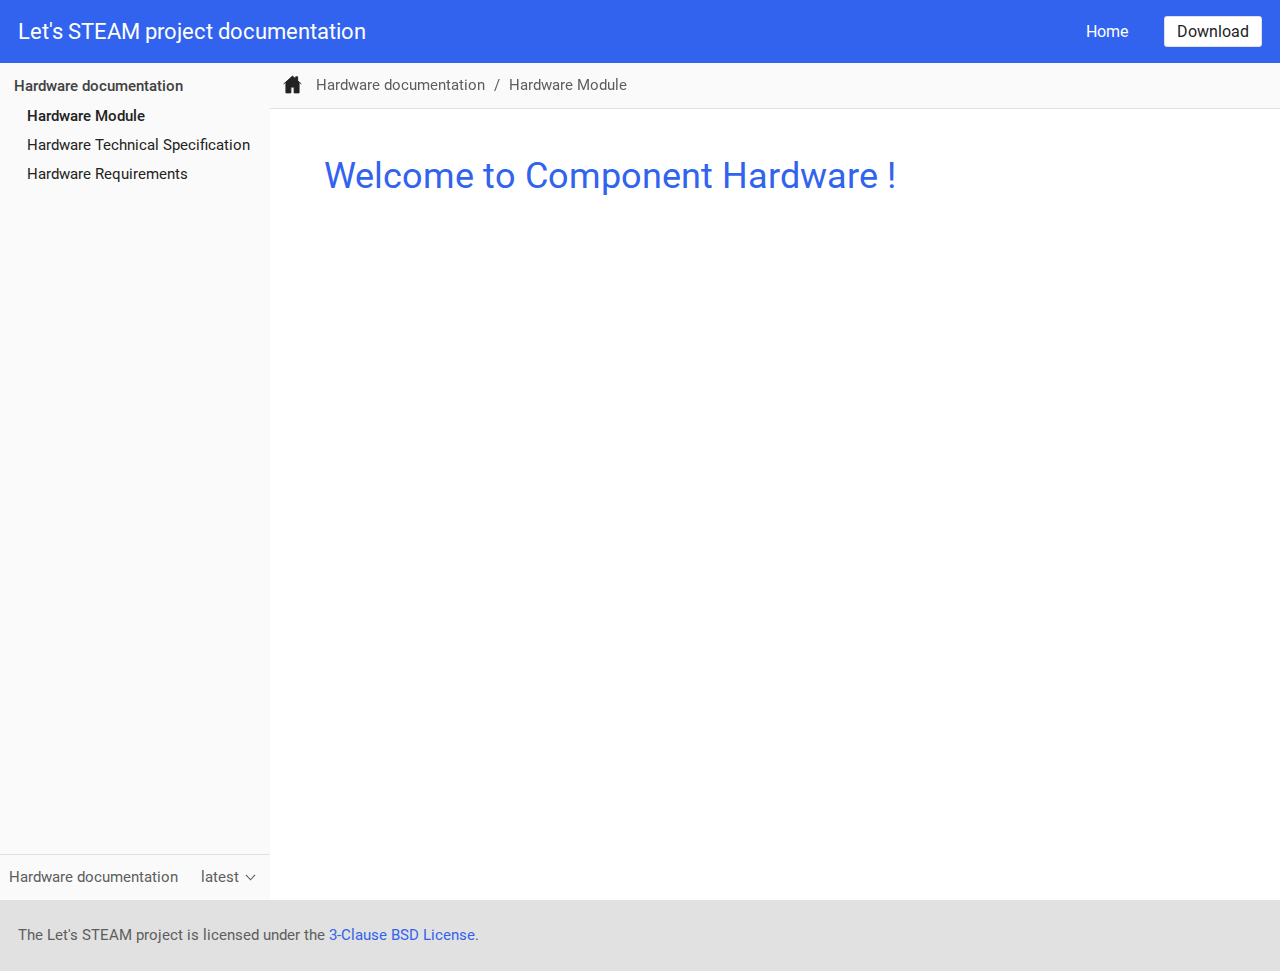
<file: docs/index.html>
<!DOCTYPE html>
<meta charset="utf-8">
<link rel="canonical" href="https://letssteam.github.io/documentation-site/hardware/latest/index.html">
<script>location="hardware/latest/index.html"</script>
<meta http-equiv="refresh" content="0; url=hardware/latest/index.html">
<meta name="robots" content="noindex">
<title>Redirect Notice</title>
<h1>Redirect Notice</h1>
<p>The page you requested has been relocated to <a href="hardware/latest/index.html">https://letssteam.github.io/documentation-site/hardware/latest/index.html</a>.</p>
</file>
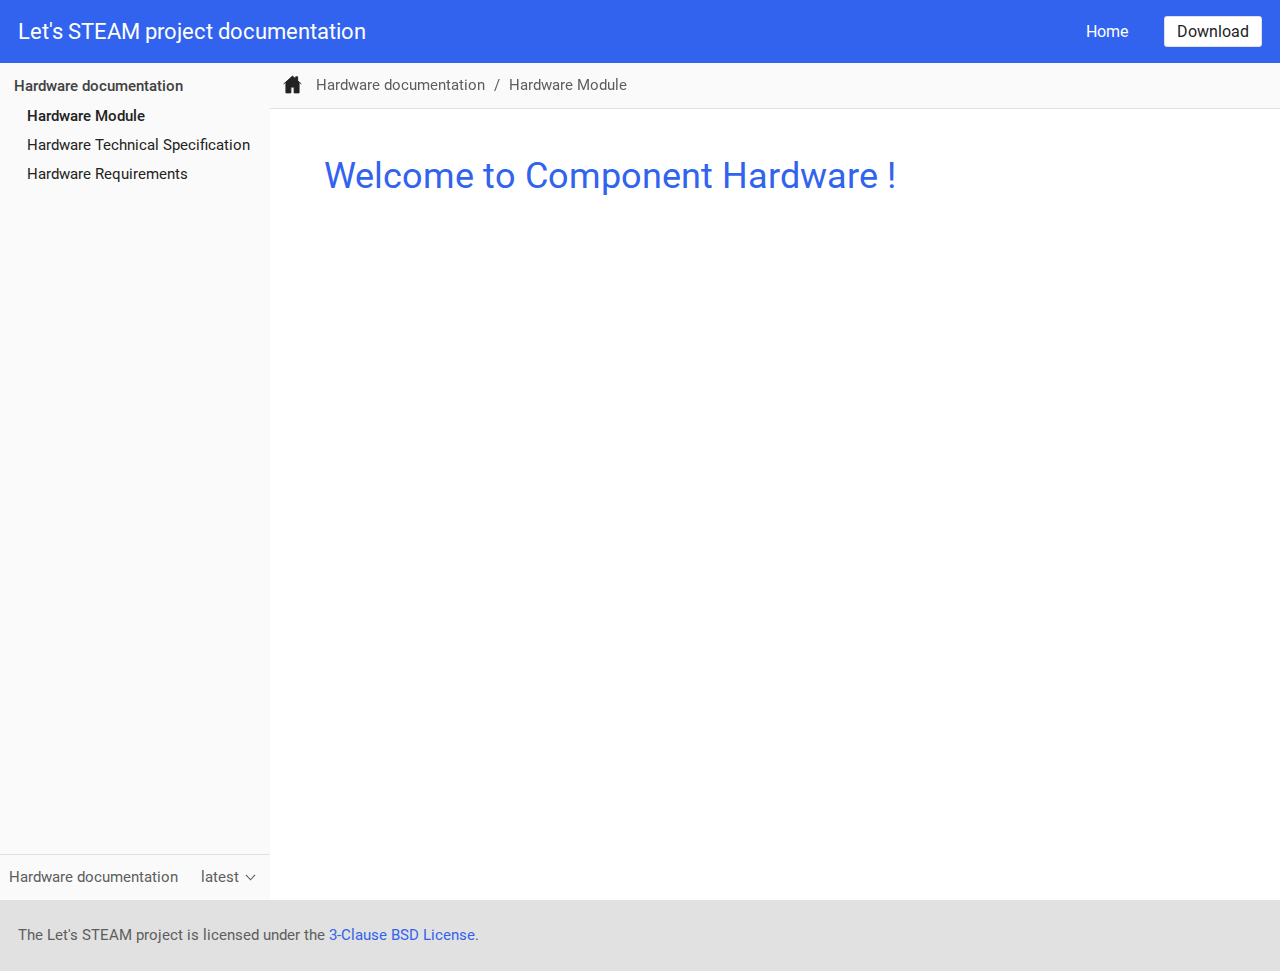
<file: docs/hardware/latest/index.html>
<!DOCTYPE html>
<html lang="en">
  <head>
    <meta charset="utf-8">
    <meta name="viewport" content="width=device-width,initial-scale=1">
    <title>Welcome to Component Hardware ! :: Let&#x27;s STEAM project documentation</title>
    <link rel="canonical" href="https://letssteam.github.io/documentation-site/hardware/latest/index.html">
    <meta name="generator" content="Antora 2.0.0">
    <link rel="stylesheet" href="../../_/css/site.css">
  </head>
  <body class="article">
<header class="header">
  <nav class="navbar">
    <div class="navbar-brand">
      <a class="navbar-item" href="https://letssteam.github.io/documentation-site">Let&#x27;s STEAM project documentation</a>
      <button class="navbar-burger" data-target="topbar-nav">
        <span></span>
        <span></span>
        <span></span>
      </button>
    </div>
    <div id="topbar-nav" class="navbar-menu">
      <div class="navbar-end">
        <a class="navbar-item" href="#">Home</a>
        <div class="navbar-item">
          <span class="control">
            <a class="button is-primary" href="#">Download</a>
          </span>
        </div>
      </div>
    </div>
  </nav>
</header>
<div class="body">
<div class="nav-container" data-component="hardware" data-version="latest">
  <aside class="nav">
    <div class="panels">
<div class="nav-panel-menu is-active" data-panel="menu">
  <nav class="nav-menu">
    <h3 class="title"><a href="index.html">Hardware documentation</a></h3>
<ul class="nav-list">
  <li class="nav-item" data-depth="0">
<ul class="nav-list">
  <li class="nav-item is-current-page" data-depth="1">
    <a class="nav-link" href="index.html">Hardware Module</a>
  </li>
</ul>
  </li>
  <li class="nav-item" data-depth="0">
<ul class="nav-list">
  <li class="nav-item" data-depth="1">
    <a class="nav-link" href="hardware-technical-specification/index.html">Hardware Technical Specification</a>
  </li>
</ul>
  </li>
  <li class="nav-item" data-depth="0">
<ul class="nav-list">
  <li class="nav-item" data-depth="1">
    <a class="nav-link" href="hardware-requirement/index.html">Hardware Requirements</a>
  </li>
</ul>
  </li>
</ul>
  </nav>
</div>
<div class="nav-panel-explore" data-panel="explore">
  <div class="context">
    <span class="title">Hardware documentation</span>
    <span class="version">latest</span>
  </div>
  <ul class="components">
    <li class="component is-current">
      <span class="title">Hardware documentation</span>
      <ul class="versions">
        <li class="version is-current is-latest">
          <a href="index.html">latest</a>
        </li>
      </ul>
    </li>
  </ul>
</div>
    </div>
  </aside>
</div>
<main role="main">
<div class="toolbar" role="navigation">
<button class="nav-toggle"></button>
  <a href="index.html" class="home-link is-current"></a>
<nav class="breadcrumbs" aria-label="breadcrumbs">
  <ul>
    <li><a href="index.html">Hardware documentation</a></li>
    <li><a href="index.html">Hardware Module</a></li>
  </ul>
</nav>
</div>
<article class="doc">
<h1 class="page">Welcome to Component Hardware !</h1>

</article>
</main>
</div>
<footer class="footer">
  <p>The Let's STEAM project is licensed under the <a href="https://opensource.org/licenses/BSD-3-Clause">3-Clause BSD License</a>.</p>
</footer>
<script src="../../_/js/site.js"></script>
<script async src="../../_/js/vendor/highlight.js"></script>
  </body>
</html>
</file>
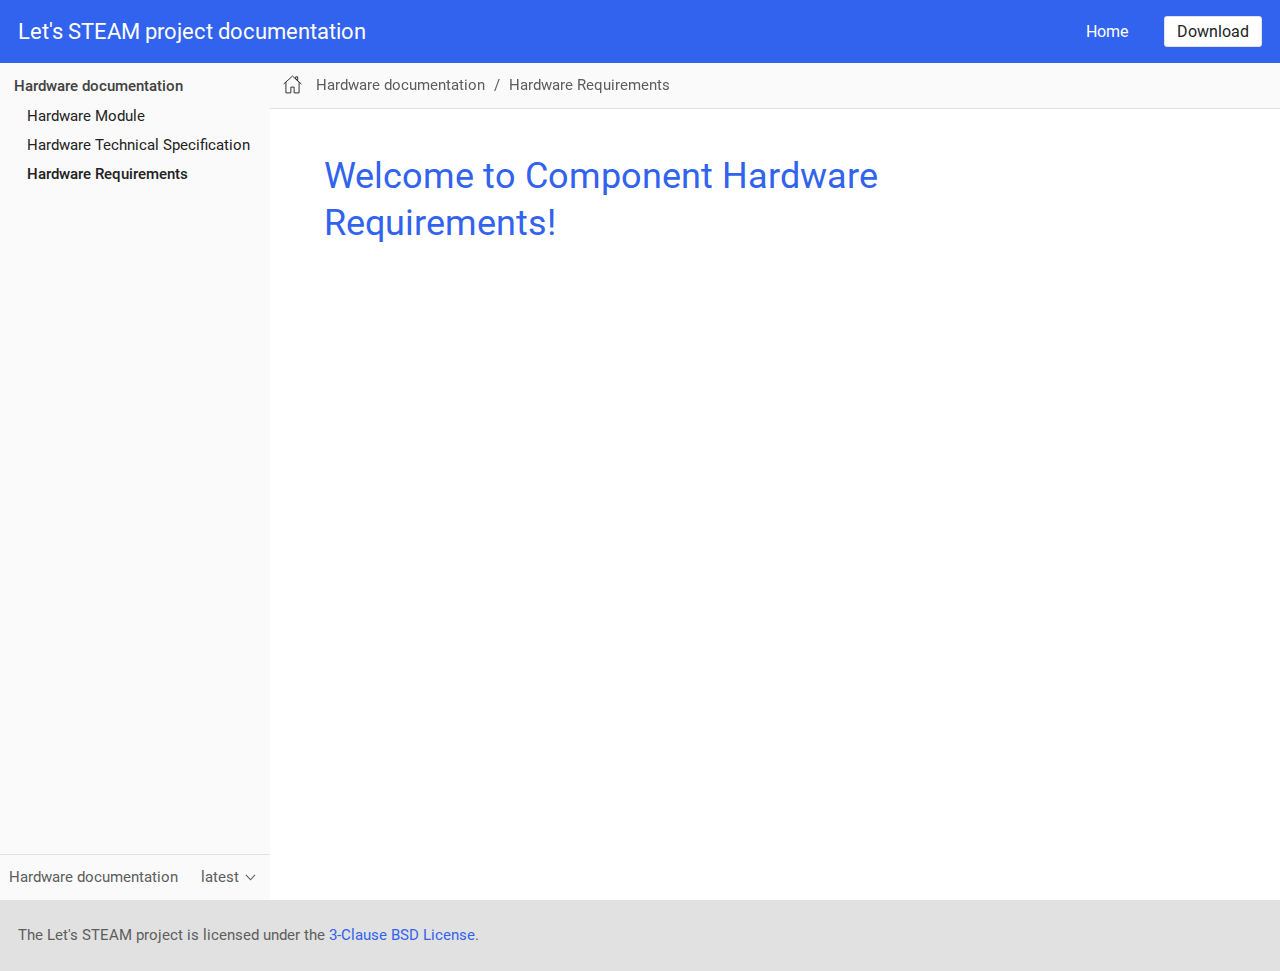
<file: docs/hardware/latest/hardware-requirement/index.html>
<!DOCTYPE html>
<html lang="en">
  <head>
    <meta charset="utf-8">
    <meta name="viewport" content="width=device-width,initial-scale=1">
    <title>Welcome to Component Hardware Requirements! :: Let&#x27;s STEAM project documentation</title>
    <link rel="canonical" href="https://letssteam.github.io/documentation-site/hardware/latest/hardware-requirement/index.html">
    <meta name="generator" content="Antora 2.0.0">
    <link rel="stylesheet" href="../../../_/css/site.css">
  </head>
  <body class="article">
<header class="header">
  <nav class="navbar">
    <div class="navbar-brand">
      <a class="navbar-item" href="https://letssteam.github.io/documentation-site">Let&#x27;s STEAM project documentation</a>
      <button class="navbar-burger" data-target="topbar-nav">
        <span></span>
        <span></span>
        <span></span>
      </button>
    </div>
    <div id="topbar-nav" class="navbar-menu">
      <div class="navbar-end">
        <a class="navbar-item" href="#">Home</a>
        <div class="navbar-item">
          <span class="control">
            <a class="button is-primary" href="#">Download</a>
          </span>
        </div>
      </div>
    </div>
  </nav>
</header>
<div class="body">
<div class="nav-container" data-component="hardware" data-version="latest">
  <aside class="nav">
    <div class="panels">
<div class="nav-panel-menu is-active" data-panel="menu">
  <nav class="nav-menu">
    <h3 class="title"><a href="../index.html">Hardware documentation</a></h3>
<ul class="nav-list">
  <li class="nav-item" data-depth="0">
<ul class="nav-list">
  <li class="nav-item" data-depth="1">
    <a class="nav-link" href="../index.html">Hardware Module</a>
  </li>
</ul>
  </li>
  <li class="nav-item" data-depth="0">
<ul class="nav-list">
  <li class="nav-item" data-depth="1">
    <a class="nav-link" href="../hardware-technical-specification/index.html">Hardware Technical Specification</a>
  </li>
</ul>
  </li>
  <li class="nav-item" data-depth="0">
<ul class="nav-list">
  <li class="nav-item is-current-page" data-depth="1">
    <a class="nav-link" href="index.html">Hardware Requirements</a>
  </li>
</ul>
  </li>
</ul>
  </nav>
</div>
<div class="nav-panel-explore" data-panel="explore">
  <div class="context">
    <span class="title">Hardware documentation</span>
    <span class="version">latest</span>
  </div>
  <ul class="components">
    <li class="component is-current">
      <span class="title">Hardware documentation</span>
      <ul class="versions">
        <li class="version is-current is-latest">
          <a href="../index.html">latest</a>
        </li>
      </ul>
    </li>
  </ul>
</div>
    </div>
  </aside>
</div>
<main role="main">
<div class="toolbar" role="navigation">
<button class="nav-toggle"></button>
  <a href="../index.html" class="home-link"></a>
<nav class="breadcrumbs" aria-label="breadcrumbs">
  <ul>
    <li><a href="../index.html">Hardware documentation</a></li>
    <li><a href="index.html">Hardware Requirements</a></li>
  </ul>
</nav>
</div>
<article class="doc">
<h1 class="page">Welcome to Component Hardware Requirements!</h1>

</article>
</main>
</div>
<footer class="footer">
  <p>The Let's STEAM project is licensed under the <a href="https://opensource.org/licenses/BSD-3-Clause">3-Clause BSD License</a>.</p>
</footer>
<script src="../../../_/js/site.js"></script>
<script async src="../../../_/js/vendor/highlight.js"></script>
  </body>
</html>
</file>
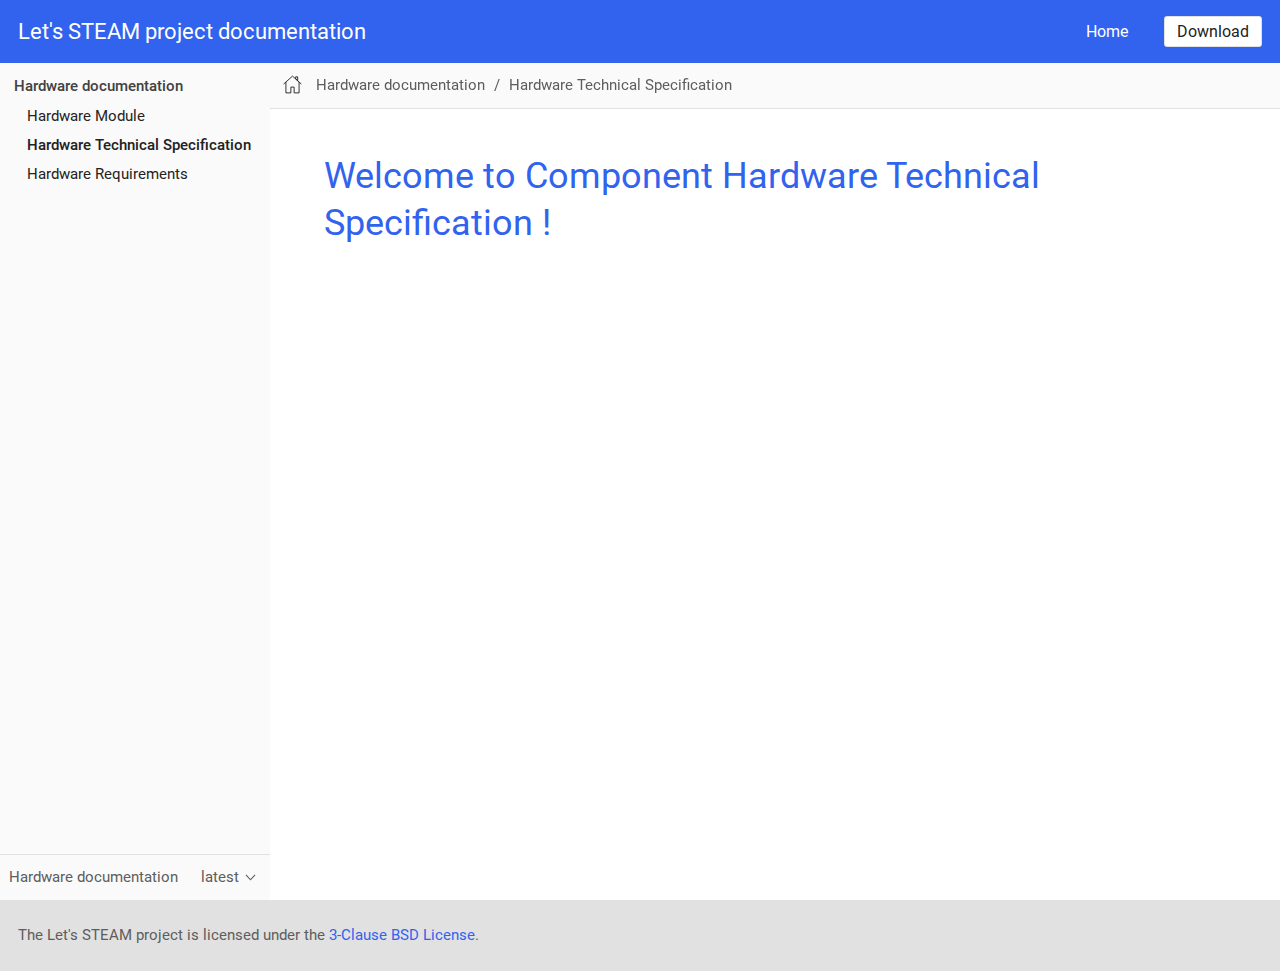
<file: docs/hardware/latest/hardware-technical-specification/index.html>
<!DOCTYPE html>
<html lang="en">
  <head>
    <meta charset="utf-8">
    <meta name="viewport" content="width=device-width,initial-scale=1">
    <title>Welcome to Component Hardware Technical Specification ! :: Let&#x27;s STEAM project documentation</title>
    <link rel="canonical" href="https://letssteam.github.io/documentation-site/hardware/latest/hardware-technical-specification/index.html">
    <meta name="generator" content="Antora 2.0.0">
    <link rel="stylesheet" href="../../../_/css/site.css">
  </head>
  <body class="article">
<header class="header">
  <nav class="navbar">
    <div class="navbar-brand">
      <a class="navbar-item" href="https://letssteam.github.io/documentation-site">Let&#x27;s STEAM project documentation</a>
      <button class="navbar-burger" data-target="topbar-nav">
        <span></span>
        <span></span>
        <span></span>
      </button>
    </div>
    <div id="topbar-nav" class="navbar-menu">
      <div class="navbar-end">
        <a class="navbar-item" href="#">Home</a>
        <div class="navbar-item">
          <span class="control">
            <a class="button is-primary" href="#">Download</a>
          </span>
        </div>
      </div>
    </div>
  </nav>
</header>
<div class="body">
<div class="nav-container" data-component="hardware" data-version="latest">
  <aside class="nav">
    <div class="panels">
<div class="nav-panel-menu is-active" data-panel="menu">
  <nav class="nav-menu">
    <h3 class="title"><a href="../index.html">Hardware documentation</a></h3>
<ul class="nav-list">
  <li class="nav-item" data-depth="0">
<ul class="nav-list">
  <li class="nav-item" data-depth="1">
    <a class="nav-link" href="../index.html">Hardware Module</a>
  </li>
</ul>
  </li>
  <li class="nav-item" data-depth="0">
<ul class="nav-list">
  <li class="nav-item is-current-page" data-depth="1">
    <a class="nav-link" href="index.html">Hardware Technical Specification</a>
  </li>
</ul>
  </li>
  <li class="nav-item" data-depth="0">
<ul class="nav-list">
  <li class="nav-item" data-depth="1">
    <a class="nav-link" href="../hardware-requirement/index.html">Hardware Requirements</a>
  </li>
</ul>
  </li>
</ul>
  </nav>
</div>
<div class="nav-panel-explore" data-panel="explore">
  <div class="context">
    <span class="title">Hardware documentation</span>
    <span class="version">latest</span>
  </div>
  <ul class="components">
    <li class="component is-current">
      <span class="title">Hardware documentation</span>
      <ul class="versions">
        <li class="version is-current is-latest">
          <a href="../index.html">latest</a>
        </li>
      </ul>
    </li>
  </ul>
</div>
    </div>
  </aside>
</div>
<main role="main">
<div class="toolbar" role="navigation">
<button class="nav-toggle"></button>
  <a href="../index.html" class="home-link"></a>
<nav class="breadcrumbs" aria-label="breadcrumbs">
  <ul>
    <li><a href="../index.html">Hardware documentation</a></li>
    <li><a href="index.html">Hardware Technical Specification</a></li>
  </ul>
</nav>
</div>
<article class="doc">
<h1 class="page">Welcome to Component Hardware Technical Specification !</h1>

</article>
</main>
</div>
<footer class="footer">
  <p>The Let's STEAM project is licensed under the <a href="https://opensource.org/licenses/BSD-3-Clause">3-Clause BSD License</a>.</p>
</footer>
<script src="../../../_/js/site.js"></script>
<script async src="../../../_/js/vendor/highlight.js"></script>
  </body>
</html>
</file>
<file: docs/_/css/site.css>
@font-face{font-family:Roboto;font-style:normal;font-weight:400;src:local("Roboto Regular"),local("Roboto-Regular"),url(../font/roboto-latin-400.woff2) format("woff2"),url(../font/roboto-latin-400.woff) format("woff")}@font-face{font-family:Roboto;font-style:italic;font-weight:400;src:local("Roboto Italic"),local("Roboto-Italic"),url(../font/roboto-latin-400italic.woff2) format("woff2"),url(../font/roboto-latin-400italic.woff) format("woff")}@font-face{font-family:Roboto;font-style:normal;font-weight:500;src:local("Roboto Medium"),local("Roboto-Medium"),url(../font/roboto-latin-500.woff2) format("woff2"),url(../font/roboto-latin-500.woff) format("woff")}@font-face{font-family:Roboto;font-style:italic;font-weight:500;src:local("Roboto Medium Italic"),local("Roboto-MediumItalic"),url(../font/roboto-latin-500italic.woff2) format("woff2"),url(../font/roboto-latin-500italic.woff) format("woff")}@font-face{font-family:Roboto Mono;font-style:normal;font-weight:400;src:local("Roboto Mono"),local("RobotoMono-Regular"),url(../font/roboto-mono-latin-400.woff2) format("woff2"),url(../font/roboto-mono-latin-400.woff) format("woff")}@font-face{font-family:Roboto Mono;font-style:normal;font-weight:500;src:local("Roboto Mono Medium"),local("RobotoMono-Medium"),url(../font/roboto-mono-latin-500.woff2) format("woff2"),url(../font/roboto-mono-latin-500.woff) format("woff")}body,html{height:100%}*,:after,:before{-webkit-box-sizing:inherit;box-sizing:inherit}html{-webkit-box-sizing:border-box;box-sizing:border-box;font-size:1.0625em;-webkit-text-size-adjust:100%}@media screen and (min-width:1024px){html{font-size:1.125em}}body{background:#fff;color:#222;font-family:Roboto,sans-serif;line-height:1.15;margin:0}a{text-decoration:none}a:hover{text-decoration:underline}code,kbd,pre{font-family:Roboto Mono,monospace}b,dt,strong,th{font-weight:500}em em{font-style:normal}strong strong{font-weight:400}button{cursor:pointer;font-family:inherit;font-size:1em;line-height:1.15;margin:0}button::-moz-focus-inner{border:none;padding:0}@media screen and (min-width:1024px){.body{display:-webkit-box;display:-ms-flexbox;display:flex}}.nav-container{position:fixed;top:3.5rem;left:0;width:100%;font-size:.94444rem;z-index:1;visibility:hidden}@media screen and (min-width:769px){.nav-container{width:15rem}}@media screen and (min-width:1024px){.nav-container{font-size:.86111rem;-webkit-box-flex:0;-ms-flex:none;flex:none;position:static;top:0;visibility:visible}}.nav-container.is-active{visibility:visible}.nav{background:#fafafa;position:relative;top:2.5rem;height:calc(100vh - 6rem)}@media screen and (min-width:769px){.nav{-webkit-box-shadow:.5px 0 3px #c1c1c1;box-shadow:.5px 0 3px #c1c1c1}}@media screen and (min-width:1024px){.nav{top:3.5rem;-webkit-box-shadow:none;box-shadow:none;position:-webkit-sticky;position:sticky;height:calc(100vh - 3.5rem)}}.nav .panels{display:-webkit-box;display:-ms-flexbox;display:flex;-webkit-box-orient:vertical;-webkit-box-direction:normal;-ms-flex-direction:column;flex-direction:column;height:inherit}html.is-clipped--nav{overflow-y:hidden}.nav-panel-menu{overflow-y:auto;display:-webkit-box;display:-ms-flexbox;display:flex;-webkit-box-orient:vertical;-webkit-box-direction:normal;-ms-flex-direction:column;flex-direction:column;height:calc(100vh - 8.5rem)}@media screen and (min-width:1024px){.nav-panel-menu{height:calc(100vh - 6rem)}}.nav-panel-menu:not(.is-active) .nav-menu{opacity:.75}.nav-panel-menu:not(.is-active):after{content:"";background:rgba(0,0,0,.5);display:block;position:absolute;top:0;right:0;bottom:0;left:0}.nav-panel-menu::-webkit-scrollbar{width:.25rem}.nav-panel-menu::-webkit-scrollbar-thumb{background-color:#c1c1c1}.nav-menu{-webkit-box-flex:1;-ms-flex-positive:1;flex-grow:1;min-height:0;width:100%;padding:.5rem .75rem;line-height:1.35;position:relative}.nav-menu h3.title{color:#424242;font-size:inherit;font-weight:500;margin:0;padding:.25em 0 .125em}.nav-menu a{color:inherit}.nav-list{margin:0 0 0 .75rem;padding:0}.nav-menu>.nav-list{margin-bottom:.5rem}.nav-item{list-style:none;margin-top:.5em}.nav-item-toggle~.nav-list{padding-bottom:.125rem}.nav-item[data-depth="0"]>.nav-list:first-child{display:block;margin:0}.nav-item:not(.is-active)>.nav-list{display:none}.nav-item-toggle{background:transparent url(../img/caret.svg) no-repeat 50%/50%;border:none;outline:none;line-height:inherit;position:absolute;height:1.35em;width:1.35em;margin-top:-.05em;margin-left:-1.35em}.nav-item.is-active>.nav-item-toggle{-webkit-transform:rotate(90deg);transform:rotate(90deg)}.is-current-page>.nav-link,.is-current-page>.nav-text{font-weight:500}.nav-panel-explore{background:#fafafa;-webkit-box-orient:vertical;-webkit-box-direction:normal;-ms-flex-direction:column;flex-direction:column;position:absolute;right:0;bottom:0;left:0;max-height:calc(50% + 2.5rem)}.nav-panel-explore,.nav-panel-explore .context{display:-webkit-box;display:-ms-flexbox;display:flex}.nav-panel-explore .context{font-size:.83333rem;-ms-flex-negative:0;flex-shrink:0;color:#5d5d5d;-webkit-box-shadow:0 -1px 0 #e1e1e1;box-shadow:0 -1px 0 #e1e1e1;padding:0 .25rem 0 .5rem;-webkit-box-align:center;-ms-flex-align:center;align-items:center;-webkit-box-pack:justify;-ms-flex-pack:justify;justify-content:space-between;cursor:pointer;line-height:1;height:2.5rem}.nav-panel-explore .context .version{background-image:url(../img/chevron.svg);background-repeat:no-repeat;background-position:right .5rem top 50%;background-size:auto .75em;padding:0 1.5rem 0 0}.nav-panel-explore .components{line-height:1.6;-webkit-box-flex:1;-ms-flex-positive:1;flex-grow:1;-webkit-box-shadow:inset 0 1px 5px #e1e1e1;box-shadow:inset 0 1px 5px #e1e1e1;background:#f0f0f0;padding:.5rem .75rem 0;margin:0;overflow-y:auto;max-height:100%;display:block}.nav-panel-explore:not(.is-active) .components{display:none}.nav-panel-explore .component{display:block}.nav-panel-explore .component+.component{margin-top:.5rem}.nav-panel-explore .component:last-child{margin-bottom:.75rem}.nav-panel-explore .component .title{font-weight:500}.nav-panel-explore .versions{display:-webkit-box;display:-ms-flexbox;display:flex;-ms-flex-wrap:wrap;flex-wrap:wrap;list-style:none;padding-left:0;margin-top:-.25rem;line-height:1}.nav-panel-explore .component .version{display:block;margin:.375rem .375rem 0 0}.nav-panel-explore .component .version a{border:1px solid #c1c1c1;border-radius:.25rem;color:inherit;opacity:.75;white-space:nowrap;padding:.125em .25em;display:inherit}.nav-panel-explore .component .is-current a{border-color:currentColor;opacity:.9;font-weight:500}@media screen and (min-width:1024px){main{-webkit-box-flex:1;-ms-flex:auto;flex:auto;min-width:0}}.toolbar{color:#5d5d5d;-webkit-box-align:center;-ms-flex-align:center;align-items:center;background-color:#fafafa;-webkit-box-shadow:0 1px 0 #e1e1e1;box-shadow:0 1px 0 #e1e1e1;display:-webkit-box;display:-ms-flexbox;display:flex;font-size:.83333rem;height:2.5rem;-webkit-box-pack:start;-ms-flex-pack:start;justify-content:flex-start;position:-webkit-sticky;position:sticky;top:3.5rem;z-index:2}.toolbar a{color:inherit}.nav-toggle{background:url(../img/menu.svg) no-repeat 50% 47.5%;background-size:49%;border:none;outline:none;line-height:inherit;height:2.5rem;padding:0;width:2.5rem;margin-right:-.25rem}@media screen and (min-width:1024px){.nav-toggle{display:none}}.nav-toggle.is-active{background-image:url(../img/back.svg);background-size:41.5%}.home-link{background:url(../img/home-o.svg) no-repeat 50% 45%;background-size:50%;display:block;height:2.5rem;padding:0;width:2.5rem}.home-link.is-current,.home-link:hover{background-image:url(../img/home.svg)}.edit-this-page{display:none;padding-right:.5rem}@media screen and (min-width:1024px){.edit-this-page{display:block}}.toolbar .edit-this-page a{color:#8e8e8e}.breadcrumbs{display:none;-webkit-box-flex:1;-ms-flex:1 1;flex:1 1;padding:0 .5rem 0 .75rem;line-height:1.35}@media screen and (min-width:1024px){.breadcrumbs{display:block}}a+.breadcrumbs{padding-left:.05rem}.breadcrumbs ul{display:-webkit-box;display:-ms-flexbox;display:flex;-ms-flex-wrap:wrap;flex-wrap:wrap;margin:0;padding:0;list-style:none}.breadcrumbs li{display:inline;margin:0}.breadcrumbs li:after{content:"/";padding:0 .5rem}.breadcrumbs li:last-of-type:after{content:none}.page-versions{display:none;margin-right:.7rem;position:relative;line-height:1}@media screen and (min-width:1024px){.page-versions{display:block}}.page-versions .version-menu-toggle{color:inherit;background:url(../img/chevron.svg) no-repeat;background-position:right .5rem top 50%;background-size:auto .75em;border:none;outline:none;line-height:inherit;padding:.5rem 1.5rem .5rem .5rem;position:relative;z-index:3}.page-versions .version-menu{border:1px solid transparent;background-color:#f0f0f0;padding:1.25rem .5rem .5rem;position:absolute;top:0;left:0;width:100%}.page-versions:not(.is-active) .version-menu{display:none}.page-versions .version{display:block;padding-top:.5rem}.page-versions .version.is-current{display:none}.page-versions .version.is-missing{color:#8e8e8e;font-style:italic;text-decoration:none}.doc{color:#333;font-size:inherit;line-height:1.6;margin:0 auto;max-width:40rem;padding:0 1rem 4rem}@media screen and (min-width:1024px){.doc{font-size:.94444rem;margin:0 2rem;max-width:46rem}}.doc h1,.doc h2,.doc h3,.doc h4,.doc h5,.doc h6{color:#3163ee;font-weight:400;line-height:1.3;margin:1rem 0 0}.doc>h1.page:first-child{font-size:2rem;margin:1.5rem 0}@media screen and (min-width:769px){.doc>h1.page:first-child{margin-top:2.5rem}}#preamble+.sect1,.doc .sect1+.sect1{margin-top:2rem}.doc h2:not(.discrete){border-bottom:1px solid #e1e1e1;margin-left:-1rem;margin-right:-1rem;padding:.4rem 1rem .1rem}.doc h3:not(.discrete){font-weight:500}.doc h1 .anchor,.doc h2 .anchor,.doc h3 .anchor,.doc h4 .anchor,.doc h5 .anchor,.doc h6 .anchor{position:absolute;text-decoration:none;width:1.75ex;margin-left:-1.5ex;visibility:hidden;font-size:.8em;font-weight:400;padding-top:.05em}.doc h1 .anchor:before,.doc h2 .anchor:before,.doc h3 .anchor:before,.doc h4 .anchor:before,.doc h5 .anchor:before,.doc h6 .anchor:before{content:"\00a7"}.doc h1:hover .anchor,.doc h2:hover .anchor,.doc h3:hover .anchor,.doc h4:hover .anchor,.doc h5:hover .anchor,.doc h6:hover .anchor{visibility:visible}.doc p{margin:0}.doc .tableblock p{font-size:inherit}.doc .tableblock thead,.doc :not(td)>.content,.doc p{-webkit-hyphens:auto;-ms-hyphens:auto;hyphens:auto}.doc a{color:#1565c0}.doc a:hover{color:#104d92}.doc i.fa{font-style:normal}.doc p code,.doc thead code{color:#222;background:#fafafa;border-radius:.2rem;font-size:.88889rem;padding:.075rem .25rem .125rem}.doc pre{font-size:.88889rem;line-height:1.5;margin:0}.doc blockquote{margin:0}.doc .right{float:right}.doc .left{float:left}.doc .underline{text-decoration:underline}.doc .dlist,.doc .exampleblock,.doc .imageblock,.doc .listingblock,.doc .literalblock,.doc .olist,.doc .paragraph,.doc .quoteblock,.doc .sidebarblock,.doc .ulist,.doc .verseblock{margin:1rem 0 0}.doc table.tableblock{border-collapse:collapse;font-size:.83333rem;margin:2rem 0}.doc table.spread{width:100%}.doc table.tableblock td,.doc table.tableblock th{padding:.5rem}.doc table.tableblock th{border-bottom:2.5px solid #e1e1e1}.doc table.tableblock td{border-top:1px solid #e1e1e1;border-bottom:1px solid #e1e1e1}.doc .halign-left{text-align:left}.doc .halign-right{text-align:right}.doc .halign-center{text-align:center}.doc .valign-top{vertical-align:top}.doc .valign-bottom{vertical-align:bottom}.doc .valign-middle{vertical-align:middle}.doc .admonitionblock{margin:1.4rem 0 0}.doc .admonitionblock p,.doc .admonitionblock td.content{font-size:.88889rem}.doc .admonitionblock td.content>:first-child{margin:0}.doc .admonitionblock pre{font-size:.83333rem}.doc .admonitionblock>table{border-collapse:collapse;table-layout:fixed;position:relative;width:100%}.doc .admonitionblock td.content{padding:1rem 1rem .75rem;background:#fafafa;width:100%}.doc .admonitionblock .icon{position:absolute;top:0;left:0;font-size:.83333rem;padding:0 .5rem;height:1.25rem;line-height:1;font-weight:500;text-transform:uppercase;border-radius:.45rem;-webkit-transform:translate(-.5rem,-50%);transform:translate(-.5rem,-50%)}.doc .admonitionblock.caution .icon{background-color:#a0439c;color:#fff}.doc .admonitionblock.important .icon{background-color:#d32f2f;color:#fff}.doc .admonitionblock.note .icon{background-color:#217ee7;color:#fff}.doc .admonitionblock.tip .icon{background-color:#41af46;color:#fff}.doc .admonitionblock.warning .icon{background-color:#e18114;color:#fff}.doc .admonitionblock .icon i{display:-webkit-inline-box;display:-ms-inline-flexbox;display:inline-flex;-webkit-box-align:center;-ms-flex-align:center;align-items:center;height:100%}.doc .admonitionblock .icon i:after{content:attr(title);-webkit-hyphens:none;-ms-hyphens:none;hyphens:none}.doc .imageblock{display:-webkit-box;display:-ms-flexbox;display:flex;-webkit-box-orient:vertical;-webkit-box-direction:normal;-ms-flex-direction:column;flex-direction:column;-webkit-box-align:center;-ms-flex-align:center;align-items:center}.doc .imageblock img{display:block}.doc .image>img,.doc .imageblock img{height:auto;max-width:100%}#preamble .abstract blockquote{background:#f0f0f0;border-left:5px solid #e1e1e1;color:#4a4a4a;font-size:.88889rem;padding:.75em 1em}.doc .quoteblock{background:#fafafa;border-left:5px solid #5d5d5d;color:#5d5d5d;padding:.25rem 2rem 1.25rem}.doc .quoteblock .attribution{color:#8e8e8e;font-size:.83333rem;margin-top:.75rem}.doc .quoteblock blockquote{margin-top:1rem}.doc .quoteblock .paragraph{font-style:italic}.doc .quoteblock cite{padding-left:1em}.doc table.tableblock .paragraph{margin:0;padding:0}.doc .olist .admonitionblock,.doc .ulist .admonitionblock,.doc table.tableblock .admonitionblock{padding:0}.doc ol,.doc ul{margin:0;padding:0 0 0 2rem}.doc ol.arabic{list-style-type:decimal}.doc ol.decimal{list-style-type:decimal-leading-zero}.doc ol.loweralpha{list-style-type:lower-alpha}.doc ol.upperalpha{list-style-type:upper-alpha}.doc ol.lowerroman{list-style-type:lower-roman}.doc ol.upperroman{list-style-type:upper-roman}.doc ol.lowergreek{list-style-type:lower-greek}.doc ul.checklist{padding-left:.5rem;list-style:none}.doc ul.checklist p>i.fa-check-square-o:first-child,.doc ul.checklist p>i.fa-square-o:first-child{display:-webkit-inline-box;display:-ms-inline-flexbox;display:inline-flex;-webkit-box-pack:center;-ms-flex-pack:center;justify-content:center;width:1.25rem}.doc ul.checklist i.fa-check-square-o:before{content:"\2713"}.doc ul.checklist i.fa-square-o:before{content:"\274f"}.doc .dlist .dlist,.doc .dlist .olist,.doc .dlist .ulist,.doc .olist .dlist,.doc .olist .olist,.doc .olist .ulist,.doc .ulist .dlist,.doc .ulist .olist,.doc .ulist .ulist{margin-top:.5rem}.doc .olist li,.doc .ulist li{margin-bottom:.5rem}.doc .admonitionblock .listingblock,.doc .olist .listingblock,.doc .ulist .listingblock{padding:0}.doc .admonitionblock .title,.doc .exampleblock .title,.doc .imageblock .title,.doc .listingblock .title,.doc .literalblock .title,.doc .openblock .title,.doc .tableblock caption{color:#5d5d5d;font-size:.88889rem;font-weight:500;font-style:italic;letter-spacing:.01em;padding-bottom:.075rem;text-align:left}.doc .imageblock .title{margin-top:.5rem;padding-bottom:0}.doc .admonitionblock .title+.paragraph{margin-top:0}.doc .exampleblock>.content{background:#fff;border:.25rem solid #5d5d5d;border-radius:.5rem;padding:.75rem}.doc .exampleblock>.content>:first-child{margin-top:0}.doc .sidebarblock{background:#e1e1e1;border-radius:.75rem;padding:.75rem 1.5rem}.doc .sidebarblock>.content>.title{font-size:1.25rem;font-weight:500;line-height:1.3;margin-bottom:-.3em;text-align:center}.doc .sidebarblock>.content>:not(.title):first-child{margin-top:0}.doc .listingblock.wrap pre,.doc .tableblock pre{white-space:pre-wrap}.doc pre.highlight code,.doc pre:not(.highlight){background:#fafafa;-webkit-box-shadow:inset 0 0 1.75px #e1e1e1;box-shadow:inset 0 0 1.75px #e1e1e1;display:block;overflow-x:auto;padding:.75rem}.doc pre.highlight{position:relative}.doc .listingblock code[data-lang]:before{content:attr(data-lang);display:none;color:#c1c1c1;font-size:.75rem;letter-spacing:.05em;line-height:1;text-transform:uppercase;position:absolute;top:.25rem;right:.25rem}.doc .listingblock:hover code[data-lang]:before{display:block}.doc .dlist dt{font-style:italic}.doc .dlist dd{margin:0 0 .3rem 1.5rem}.doc .colist{font-size:.88889rem;margin-top:.5rem}.doc .colist>table tr>td:first-of-type{padding:0 .75em;line-height:1}.doc .conum[data-value]{border:1px solid;border-radius:100%;display:inline-block;font-family:Roboto,sans-serif;font-size:.75rem;font-style:normal;height:1.25em;line-height:1.2;text-align:center;width:1.25em;letter-spacing:-.25ex;text-indent:-.25ex}.doc .conum[data-value]:after{content:attr(data-value)}.doc .conum[data-value]+b{display:none}b.button{white-space:nowrap}b.button:before{content:"[";padding-right:.25em}b.button:after{content:"]";padding-left:.25em}kbd{display:inline-block;font-size:.66667rem;background:#fafafa;border:1px solid #c1c1c1;border-radius:.25em;-webkit-box-shadow:0 1px 0 #c1c1c1,0 0 0 .1em #fff inset;box-shadow:0 1px 0 #c1c1c1,inset 0 0 0 .1em #fff;padding:.25em .5em;vertical-align:text-bottom;white-space:nowrap}.keyseq,kbd{line-height:1}.keyseq{font-size:.88889rem}.keyseq kbd{margin:0 .125em}.keyseq kbd:first-child{margin-left:0}.keyseq kbd:last-child{margin-right:0}.menuseq i.caret:before{content:"\203a";font-size:1.1em;font-weight:500;line-height:.90909}html.is-clipped--navbar{overflow-y:hidden}body{padding-top:3.5rem}.navbar{background:#3163ee;color:#fff;font-size:.88889rem;height:3.5rem;position:fixed;top:0;width:100%;word-wrap:break-word;z-index:4}.navbar a{text-decoration:none}.navbar-brand .navbar-item:first-child,.navbar-brand .navbar-item:first-child a{color:#fff;font-size:1.22222rem}.navbar-brand .separator{padding:0 .375rem}@media screen and (min-width:1024px){.navbar-end .navbar-link,.navbar-end>.navbar-item{color:#fff}.navbar-end .navbar-link:hover,.navbar-end>a.navbar-item:hover{background:#000;color:#fff}.navbar-end .navbar-link:after{border-color:#fff}.navbar-item.has-dropdown:hover .navbar-link{background:#000;color:#fff}}.navbar-brand{-webkit-box-align:stretch;-ms-flex-align:stretch;align-items:stretch;display:-webkit-box;display:-ms-flexbox;display:flex;-ms-flex-negative:0;flex-shrink:0;height:3.5rem}.navbar-burger{color:#fff;background:none;border:none;outline:none;line-height:1;height:3.5rem;position:relative;width:2.75rem;margin-left:auto;padding:0}.navbar-burger span{background:#fff;display:block;height:1px;left:50%;margin-left:-7px;position:absolute;top:50%;width:15px}.navbar-burger span:first-child{margin-top:-6px}.navbar-burger span:nth-child(2){margin-top:-1px}.navbar-burger span:nth-child(3){margin-top:4px}.navbar-burger.is-active span:first-child{margin-left:-5px;-webkit-transform:rotate(45deg);transform:rotate(45deg);-webkit-transform-origin:left top;transform-origin:left top}.navbar-burger.is-active span:nth-child(2){opacity:0}.navbar-burger.is-active span:nth-child(3){margin-left:-5px;-webkit-transform:rotate(-45deg);transform:rotate(-45deg);-webkit-transform-origin:left bottom;transform-origin:left bottom}.navbar-menu{display:none}.navbar-item,.navbar-link{color:#222;display:block;line-height:1.6;padding:.5rem 1rem;position:relative}.navbar-item{-webkit-box-flex:0;-ms-flex:none;flex:none}.navbar-item.has-dropdown{padding:0}.navbar-item .icon{width:1.1rem;height:1.1rem;display:block}.navbar-link{padding-right:2.5em}.navbar-dropdown .navbar-item{padding-left:1.5rem;padding-right:1.5rem}.navbar-divider{background-color:#e1e1e1;border:none;height:1px;margin:.25rem 0}@media screen and (max-width:1023px){.navbar-brand .navbar-item{-webkit-box-align:center;-ms-flex-align:center;align-items:center;display:-webkit-box;display:-ms-flexbox;display:flex}.navbar-menu{background:#fff;padding:.5rem 0}.navbar-menu.is-active{display:block;-webkit-box-shadow:0 8px 16px rgba(10,10,10,.1);box-shadow:0 8px 16px rgba(10,10,10,.1);max-height:calc(100vh - 6rem);overflow-y:auto}.navbar-menu .navbar-link:hover,.navbar-menu a.navbar-item:hover{background-color:#f5f5f5}}@media screen and (min-width:1024px){.navbar,.navbar-end,.navbar-menu{-webkit-box-align:stretch;-ms-flex-align:stretch;align-items:stretch;display:-webkit-box;display:-ms-flexbox;display:flex}.navbar-burger{display:none}.navbar-item,.navbar-link{-webkit-box-align:center;-ms-flex-align:center;align-items:center;display:-webkit-box;display:-ms-flexbox;display:flex}.navbar-item.has-dropdown{-webkit-box-align:stretch;-ms-flex-align:stretch;align-items:stretch}.navbar-item.is-hoverable:hover .navbar-dropdown{display:block}.navbar-link:after{border-width:0 0 1px 1px;border-style:solid;content:" ";display:block;height:.5em;pointer-events:none;position:absolute;-webkit-transform:rotate(-45deg);transform:rotate(-45deg);width:.5em;margin-top:-.375em;right:1.125em;top:50%}.navbar-menu{-webkit-box-flex:1;-ms-flex-positive:1;flex-grow:1}.navbar-end{-webkit-box-pack:end;-ms-flex-pack:end;justify-content:flex-end;margin-left:auto}.navbar-dropdown{background-color:#fff;border:1px solid #e1e1e1;border-top:none;border-radius:0 0 .25rem .25rem;display:none;top:100%;left:0;min-width:100%;position:absolute}.navbar-dropdown .navbar-item{padding:.5rem 1rem;white-space:nowrap}.navbar-dropdown .navbar-item:last-child{border-radius:inherit}.navbar-dropdown a.navbar-item{padding-right:3rem}.navbar-dropdown.is-right{left:auto;right:0}.navbar-dropdown a.navbar-item:hover{background-color:#f5f5f5}}.navbar .button{display:-webkit-inline-box;display:-ms-inline-flexbox;display:inline-flex;-webkit-box-align:center;-ms-flex-align:center;align-items:center;background:#fff;border:1px solid #e1e1e1;border-radius:.15rem;height:1.75rem;color:#222;padding:0 .75em;white-space:nowrap}footer.footer{background-color:#e1e1e1;color:#5d5d5d;font-size:.83333rem;line-height:1.6;padding:1rem}.footer p{margin:.3rem 0}.footer a{color:#3163ee}

/*! Adapted from the GitHub style by Vasily Polovnyov <vast@whiteants.net> */.hljs-comment,.hljs-quote{color:#998;font-style:italic}.hljs-keyword,.hljs-selector-tag,.hljs-subst{color:#333;font-weight:500}.hljs-literal,.hljs-number,.hljs-tag .hljs-attr,.hljs-template-variable,.hljs-variable{color:teal}.hljs-doctag,.hljs-string{color:#d14}.hljs-section,.hljs-selector-id,.hljs-title{color:#900;font-weight:500}.hljs-subst{font-weight:400}.hljs-class .hljs-title,.hljs-type{color:#458;font-weight:500}.hljs-attribute,.hljs-name,.hljs-tag{color:navy;font-weight:400}.hljs-link,.hljs-regexp{color:#009926}.hljs-bullet,.hljs-symbol{color:#990073}.hljs-built_in,.hljs-builtin-name{color:#0086b3}.hljs-meta{color:#999;font-weight:500}.hljs-deletion{background:#fdd}.hljs-addition{background:#dfd}.hljs-emphasis{font-style:italic}.hljs-strong{font-weight:500}@page{margin:.5in}@media print{.hide-for-print{display:none!important}html{font-size:.9375em}a{color:inherit!important;text-decoration:underline}a.bare,a[href^="#"],a[href^="mailto:"]{text-decoration:none}img,object,svg,tr{page-break-inside:avoid}thead{display:table-header-group}pre{-webkit-hyphens:none;-ms-hyphens:none;hyphens:none;white-space:pre-wrap}body{padding-top:2rem}.navbar{background:none;color:inherit;position:absolute}.navbar *{color:inherit!important}#topbar-nav,.nav-container,.toolbar{display:none}.doc{color:inherit;margin:auto;max-width:none;padding-bottom:2rem}.doc .listingblock code[data-lang]:before{display:block}footer.footer{background:none;border-top:1px solid #e1e1e1;color:#8e8e8e;padding:.5rem}.footer *{color:inherit}}
</file>
